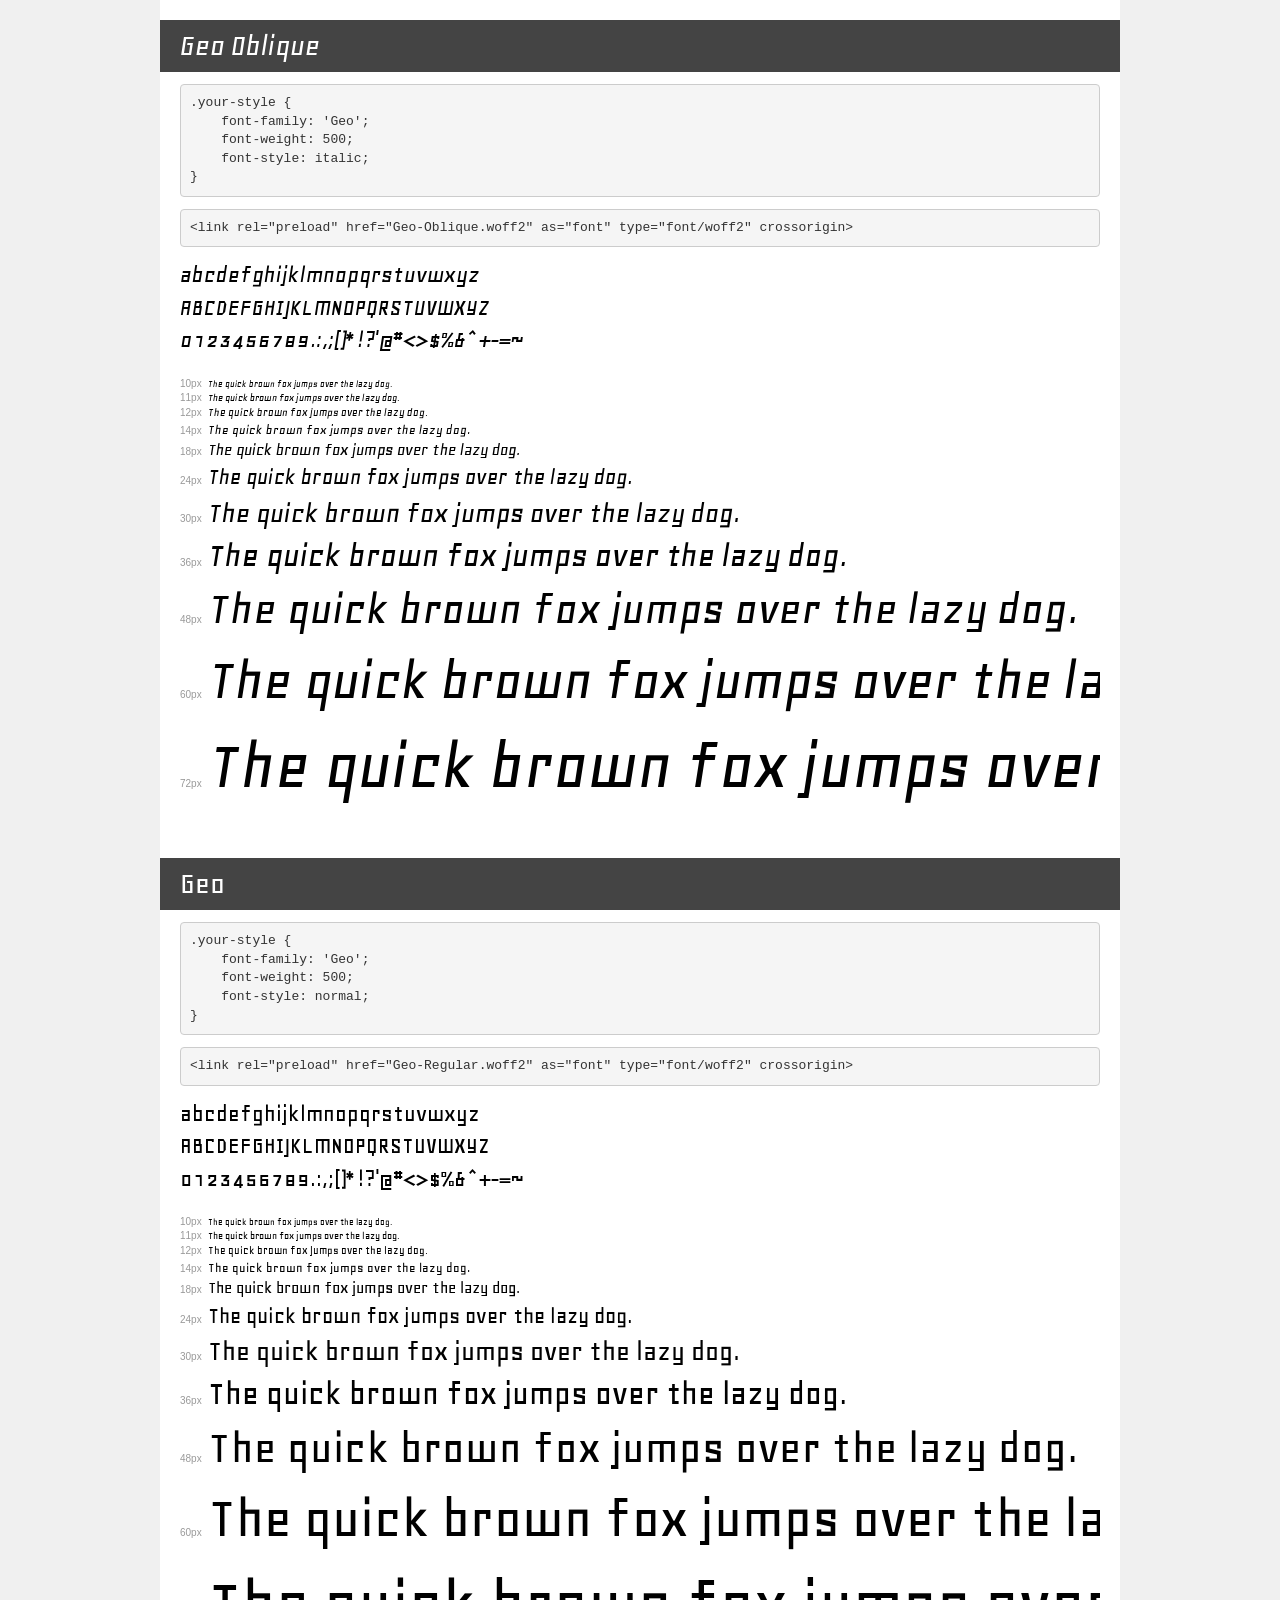
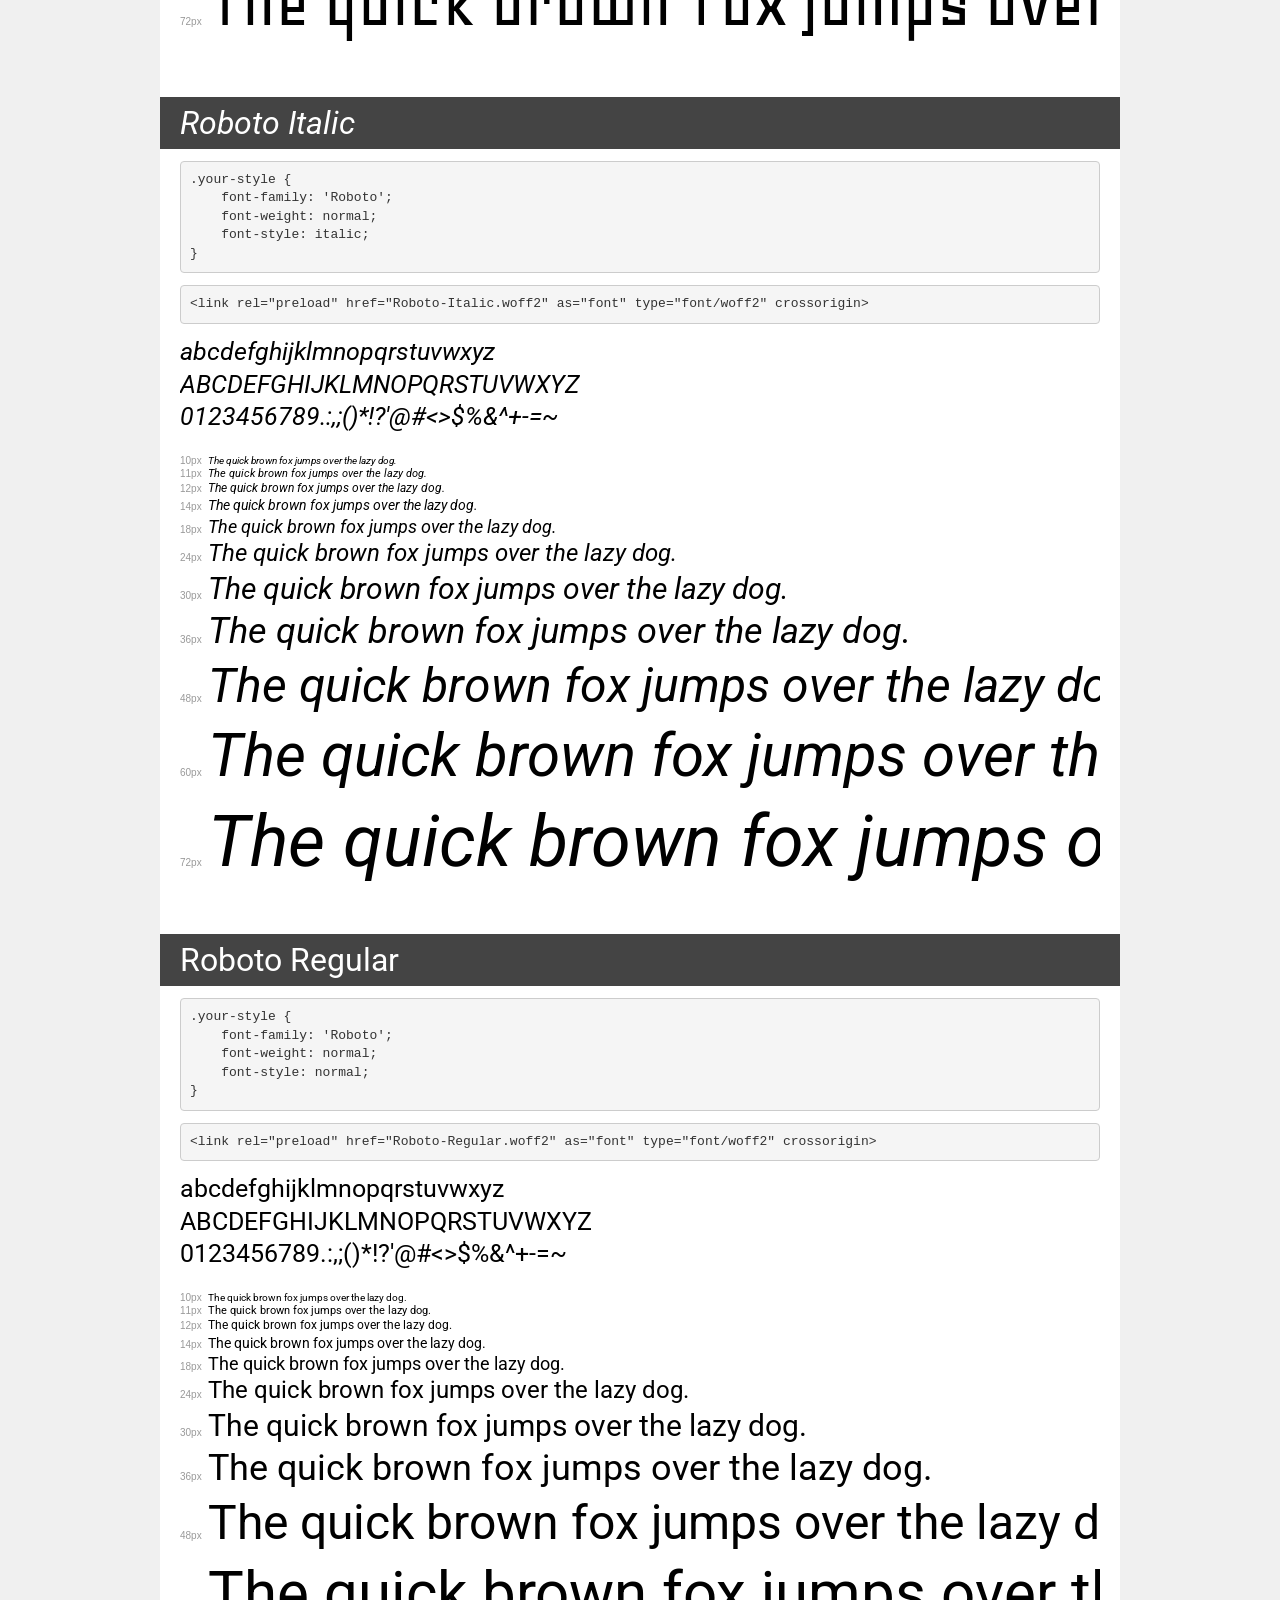
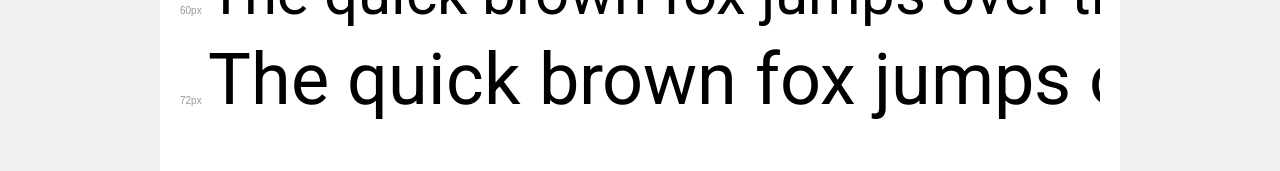
<file: fonts/demo.html>
<!DOCTYPE html>
<html lang="en">
<head>
    <meta charset="utf-8">
    <meta http-equiv="X-UA-Compatible" content="IE=edge">
    <meta name="viewport" content="width=device-width, initial-scale=1">
    <meta name="robots" content="noindex, noarchive">
    <meta name="format-detection" content="telephone=no">
    <title>Transfonter demo</title>
    <link href="stylesheet.css" rel="stylesheet">
    <style>
        /*
        http://meyerweb.com/eric/tools/css/reset/
        v2.0 | 20110126
        License: none (public domain)
        */
        html, body, div, span, applet, object, iframe,
        h1, h2, h3, h4, h5, h6, p, blockquote, pre,
        a, abbr, acronym, address, big, cite, code,
        del, dfn, em, img, ins, kbd, q, s, samp,
        small, strike, strong, sub, sup, tt, var,
        b, u, i, center,
        dl, dt, dd, ol, ul, li,
        fieldset, form, label, legend,
        table, caption, tbody, tfoot, thead, tr, th, td,
        article, aside, canvas, details, embed,
        figure, figcaption, footer, header, hgroup,
        menu, nav, output, ruby, section, summary,
        time, mark, audio, video {
            margin: 0;
            padding: 0;
            border: 0;
            font-size: 100%;
            font: inherit;
            vertical-align: baseline;
        }
        /* HTML5 display-role reset for older browsers */
        article, aside, details, figcaption, figure,
        footer, header, hgroup, menu, nav, section {
            display: block;
        }
        body {
            line-height: 1;
        }
        ol, ul {
            list-style: none;
        }
        blockquote, q {
            quotes: none;
        }
        blockquote:before, blockquote:after,
        q:before, q:after {
            content: '';
            content: none;
        }
        table {
            border-collapse: collapse;
            border-spacing: 0;
        }
        /* demo styles */
        body {
            background: #f0f0f0;
            color: #000;
        }
        .page {
            background: #fff;
            width: 920px;
            margin: 0 auto;
            padding: 20px 20px 0 20px;
            overflow: hidden;
        }
        .font-container {
            overflow-x: auto;
            overflow-y: hidden;
            margin-bottom: 40px;
            line-height: 1.3;
            white-space: nowrap;
            padding-bottom: 5px;
        }
        h1 {
            position: relative;
            background: #444;
            font-size: 32px;
            color: #fff;
            padding: 10px 20px;
            margin: 0 -20px 12px -20px;
        }
        .letters {
            font-size: 25px;
            margin-bottom: 20px;
        }
        .s10:before {
            content: '10px';
        }
        .s11:before {
            content: '11px';
        }
        .s12:before {
            content: '12px';
        }
        .s14:before {
            content: '14px';
        }
        .s18:before {
            content: '18px';
        }
        .s24:before {
            content: '24px';
        }
        .s30:before {
            content: '30px';
        }
        .s36:before {
            content: '36px';
        }
        .s48:before {
            content: '48px';
        }
        .s60:before {
            content: '60px';
        }
        .s72:before {
            content: '72px';
        }
        .s10:before, .s11:before, .s12:before, .s14:before,
        .s18:before, .s24:before, .s30:before, .s36:before,
        .s48:before, .s60:before, .s72:before {
            font-family: Arial, sans-serif;
            font-size: 10px;
            font-weight: normal;
            font-style: normal;
            color: #999;
            padding-right: 6px;
        }
        pre {
            display: block;
            padding: 9px;
            margin: 0 0 12px;
            font-family: Monaco, Menlo, Consolas, "Courier New", monospace;
            font-size: 13px;
            line-height: 1.428571429;
            color: #333;
            font-weight: normal;
            font-style: normal;
            background-color: #f5f5f5;
            border: 1px solid #ccc;
            overflow-x: auto;
            border-radius: 4px;
        }
        /* responsive */
        @media (max-width: 959px) {
            .page {
                width: auto;
                margin: 0;
            }
        }
    </style>
</head>
<body>
<div class="page">
    <div class="demo">
        <h1 style="font-family: 'Geo'; font-weight: 500; font-style: italic;">Geo Oblique</h1>
        <pre title="Usage">.your-style {
    font-family: 'Geo';
    font-weight: 500;
    font-style: italic;
}</pre>
        <pre title="Preload (optional)">
&lt;link rel=&quot;preload&quot; href=&quot;Geo-Oblique.woff2&quot; as=&quot;font&quot; type=&quot;font/woff2&quot; crossorigin&gt;</pre>
        <div class="font-container" style="font-family: 'Geo'; font-weight: 500; font-style: italic;">
            <p class="letters">
                abcdefghijklmnopqrstuvwxyz<br>
ABCDEFGHIJKLMNOPQRSTUVWXYZ<br>
                0123456789.:,;()*!?'@#&lt;&gt;$%&^+-=~
            </p>
            <p class="s10" style="font-size: 10px;">The quick brown fox jumps over the lazy dog.</p>
            <p class="s11" style="font-size: 11px;">The quick brown fox jumps over the lazy dog.</p>
            <p class="s12" style="font-size: 12px;">The quick brown fox jumps over the lazy dog.</p>
            <p class="s14" style="font-size: 14px;">The quick brown fox jumps over the lazy dog.</p>
            <p class="s18" style="font-size: 18px;">The quick brown fox jumps over the lazy dog.</p>
            <p class="s24" style="font-size: 24px;">The quick brown fox jumps over the lazy dog.</p>
            <p class="s30" style="font-size: 30px;">The quick brown fox jumps over the lazy dog.</p>
            <p class="s36" style="font-size: 36px;">The quick brown fox jumps over the lazy dog.</p>
            <p class="s48" style="font-size: 48px;">The quick brown fox jumps over the lazy dog.</p>
            <p class="s60" style="font-size: 60px;">The quick brown fox jumps over the lazy dog.</p>
            <p class="s72" style="font-size: 72px;">The quick brown fox jumps over the lazy dog.</p>
        </div>
    </div>

    <div class="demo">
        <h1 style="font-family: 'Geo'; font-weight: 500; font-style: normal;">Geo</h1>
        <pre title="Usage">.your-style {
    font-family: 'Geo';
    font-weight: 500;
    font-style: normal;
}</pre>
        <pre title="Preload (optional)">
&lt;link rel=&quot;preload&quot; href=&quot;Geo-Regular.woff2&quot; as=&quot;font&quot; type=&quot;font/woff2&quot; crossorigin&gt;</pre>
        <div class="font-container" style="font-family: 'Geo'; font-weight: 500; font-style: normal;">
            <p class="letters">
                abcdefghijklmnopqrstuvwxyz<br>
ABCDEFGHIJKLMNOPQRSTUVWXYZ<br>
                0123456789.:,;()*!?'@#&lt;&gt;$%&^+-=~
            </p>
            <p class="s10" style="font-size: 10px;">The quick brown fox jumps over the lazy dog.</p>
            <p class="s11" style="font-size: 11px;">The quick brown fox jumps over the lazy dog.</p>
            <p class="s12" style="font-size: 12px;">The quick brown fox jumps over the lazy dog.</p>
            <p class="s14" style="font-size: 14px;">The quick brown fox jumps over the lazy dog.</p>
            <p class="s18" style="font-size: 18px;">The quick brown fox jumps over the lazy dog.</p>
            <p class="s24" style="font-size: 24px;">The quick brown fox jumps over the lazy dog.</p>
            <p class="s30" style="font-size: 30px;">The quick brown fox jumps over the lazy dog.</p>
            <p class="s36" style="font-size: 36px;">The quick brown fox jumps over the lazy dog.</p>
            <p class="s48" style="font-size: 48px;">The quick brown fox jumps over the lazy dog.</p>
            <p class="s60" style="font-size: 60px;">The quick brown fox jumps over the lazy dog.</p>
            <p class="s72" style="font-size: 72px;">The quick brown fox jumps over the lazy dog.</p>
        </div>
    </div>

    <div class="demo">
        <h1 style="font-family: 'Roboto'; font-weight: normal; font-style: italic;">Roboto Italic</h1>
        <pre title="Usage">.your-style {
    font-family: 'Roboto';
    font-weight: normal;
    font-style: italic;
}</pre>
        <pre title="Preload (optional)">
&lt;link rel=&quot;preload&quot; href=&quot;Roboto-Italic.woff2&quot; as=&quot;font&quot; type=&quot;font/woff2&quot; crossorigin&gt;</pre>
        <div class="font-container" style="font-family: 'Roboto'; font-weight: normal; font-style: italic;">
            <p class="letters">
                abcdefghijklmnopqrstuvwxyz<br>
ABCDEFGHIJKLMNOPQRSTUVWXYZ<br>
                0123456789.:,;()*!?'@#&lt;&gt;$%&^+-=~
            </p>
            <p class="s10" style="font-size: 10px;">The quick brown fox jumps over the lazy dog.</p>
            <p class="s11" style="font-size: 11px;">The quick brown fox jumps over the lazy dog.</p>
            <p class="s12" style="font-size: 12px;">The quick brown fox jumps over the lazy dog.</p>
            <p class="s14" style="font-size: 14px;">The quick brown fox jumps over the lazy dog.</p>
            <p class="s18" style="font-size: 18px;">The quick brown fox jumps over the lazy dog.</p>
            <p class="s24" style="font-size: 24px;">The quick brown fox jumps over the lazy dog.</p>
            <p class="s30" style="font-size: 30px;">The quick brown fox jumps over the lazy dog.</p>
            <p class="s36" style="font-size: 36px;">The quick brown fox jumps over the lazy dog.</p>
            <p class="s48" style="font-size: 48px;">The quick brown fox jumps over the lazy dog.</p>
            <p class="s60" style="font-size: 60px;">The quick brown fox jumps over the lazy dog.</p>
            <p class="s72" style="font-size: 72px;">The quick brown fox jumps over the lazy dog.</p>
        </div>
    </div>

    <div class="demo">
        <h1 style="font-family: 'Roboto'; font-weight: normal; font-style: normal;">Roboto Regular</h1>
        <pre title="Usage">.your-style {
    font-family: 'Roboto';
    font-weight: normal;
    font-style: normal;
}</pre>
        <pre title="Preload (optional)">
&lt;link rel=&quot;preload&quot; href=&quot;Roboto-Regular.woff2&quot; as=&quot;font&quot; type=&quot;font/woff2&quot; crossorigin&gt;</pre>
        <div class="font-container" style="font-family: 'Roboto'; font-weight: normal; font-style: normal;">
            <p class="letters">
                abcdefghijklmnopqrstuvwxyz<br>
ABCDEFGHIJKLMNOPQRSTUVWXYZ<br>
                0123456789.:,;()*!?'@#&lt;&gt;$%&^+-=~
            </p>
            <p class="s10" style="font-size: 10px;">The quick brown fox jumps over the lazy dog.</p>
            <p class="s11" style="font-size: 11px;">The quick brown fox jumps over the lazy dog.</p>
            <p class="s12" style="font-size: 12px;">The quick brown fox jumps over the lazy dog.</p>
            <p class="s14" style="font-size: 14px;">The quick brown fox jumps over the lazy dog.</p>
            <p class="s18" style="font-size: 18px;">The quick brown fox jumps over the lazy dog.</p>
            <p class="s24" style="font-size: 24px;">The quick brown fox jumps over the lazy dog.</p>
            <p class="s30" style="font-size: 30px;">The quick brown fox jumps over the lazy dog.</p>
            <p class="s36" style="font-size: 36px;">The quick brown fox jumps over the lazy dog.</p>
            <p class="s48" style="font-size: 48px;">The quick brown fox jumps over the lazy dog.</p>
            <p class="s60" style="font-size: 60px;">The quick brown fox jumps over the lazy dog.</p>
            <p class="s72" style="font-size: 72px;">The quick brown fox jumps over the lazy dog.</p>
        </div>
    </div>

</div>
</body>
</html>
</file>
<file: fonts/stylesheet.css>
@font-face {
    font-family: 'Geo';
    src: url('Geo-Oblique.woff2') format('woff2'),
        url('Geo-Oblique.woff') format('woff');
    font-weight: 500;
    font-style: italic;
    font-display: swap;
}

@font-face {
    font-family: 'Geo';
    src: url('Geo-Regular.woff2') format('woff2'),
        url('Geo-Regular.woff') format('woff');
    font-weight: 500;
    font-style: normal;
    font-display: swap;
}

@font-face {
    font-family: 'Roboto';
    src: url('Roboto-Italic.woff2') format('woff2'),
        url('Roboto-Italic.woff') format('woff');
    font-weight: normal;
    font-style: italic;
    font-display: swap;
}

@font-face {
    font-family: 'Roboto';
    src: url('Roboto-Regular.woff2') format('woff2'),
        url('Roboto-Regular.woff') format('woff');
    font-weight: normal;
    font-style: normal;
    font-display: swap;
}
</file>
